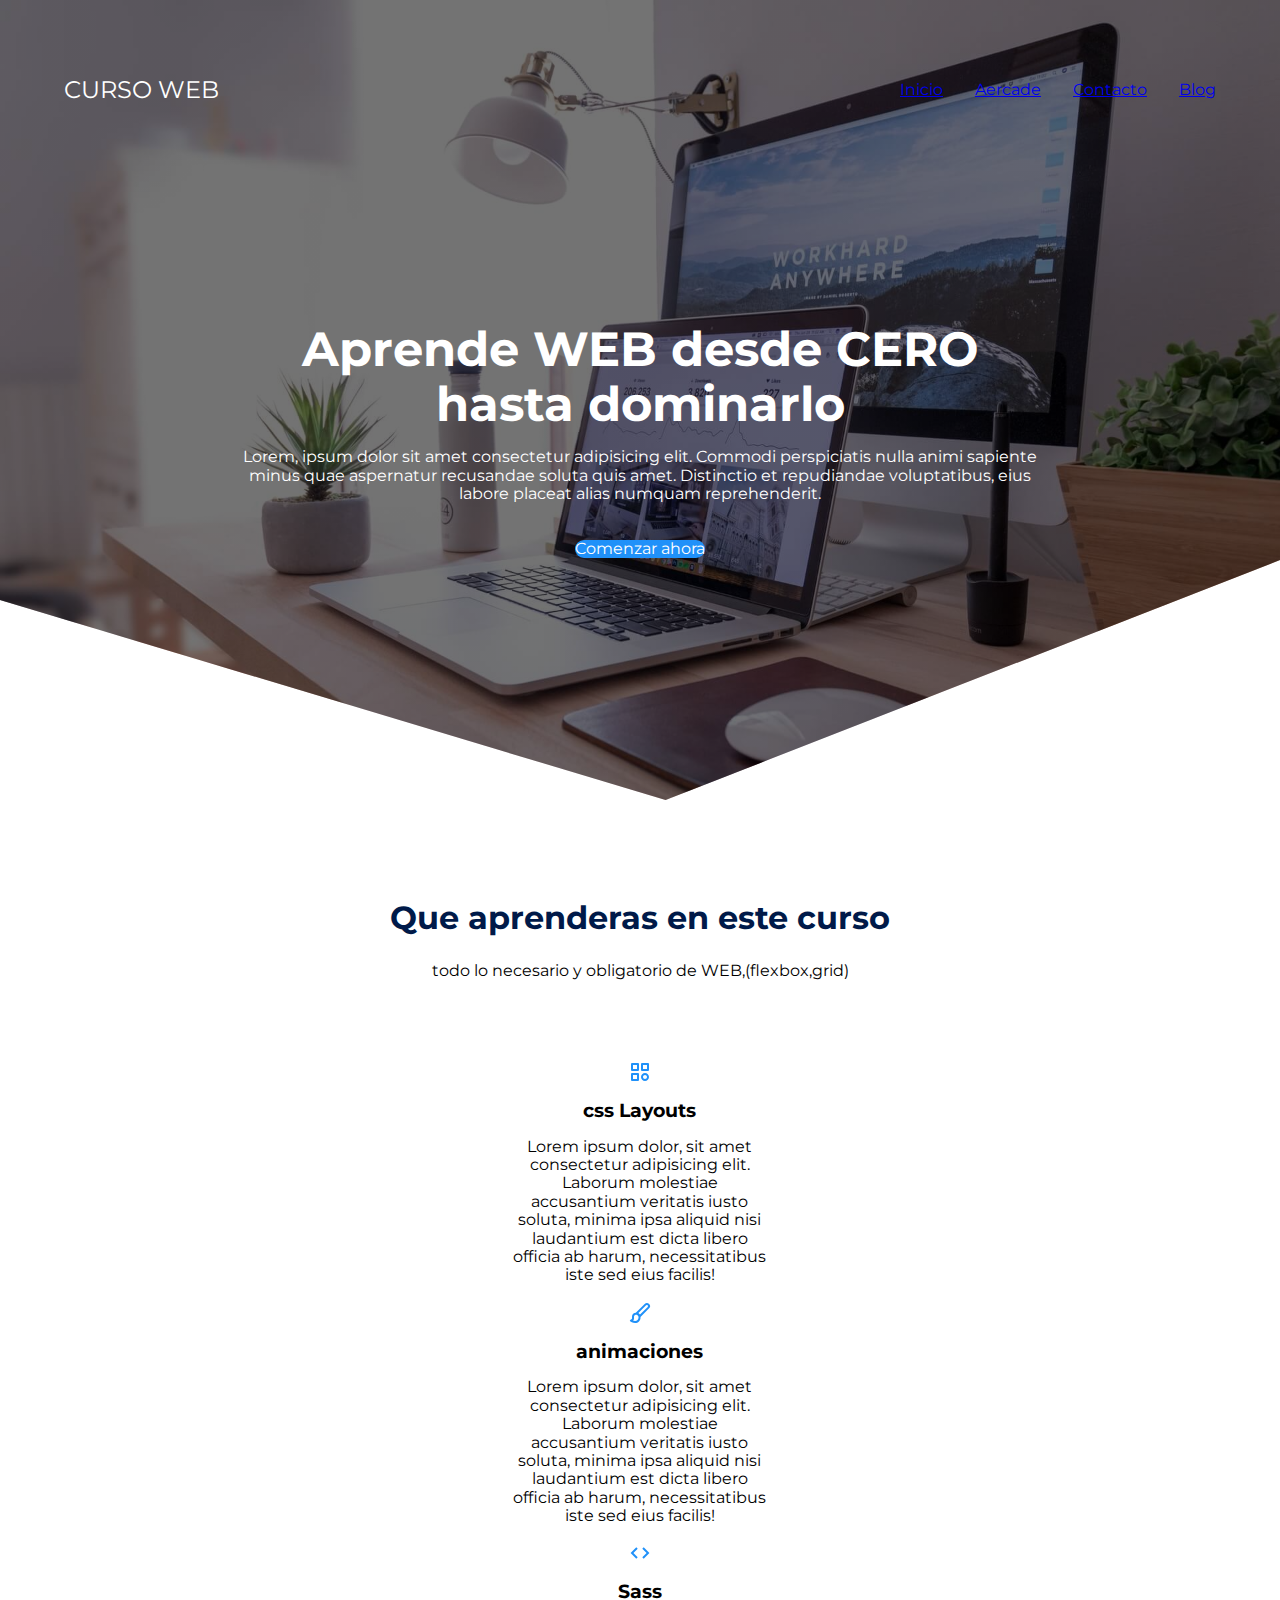
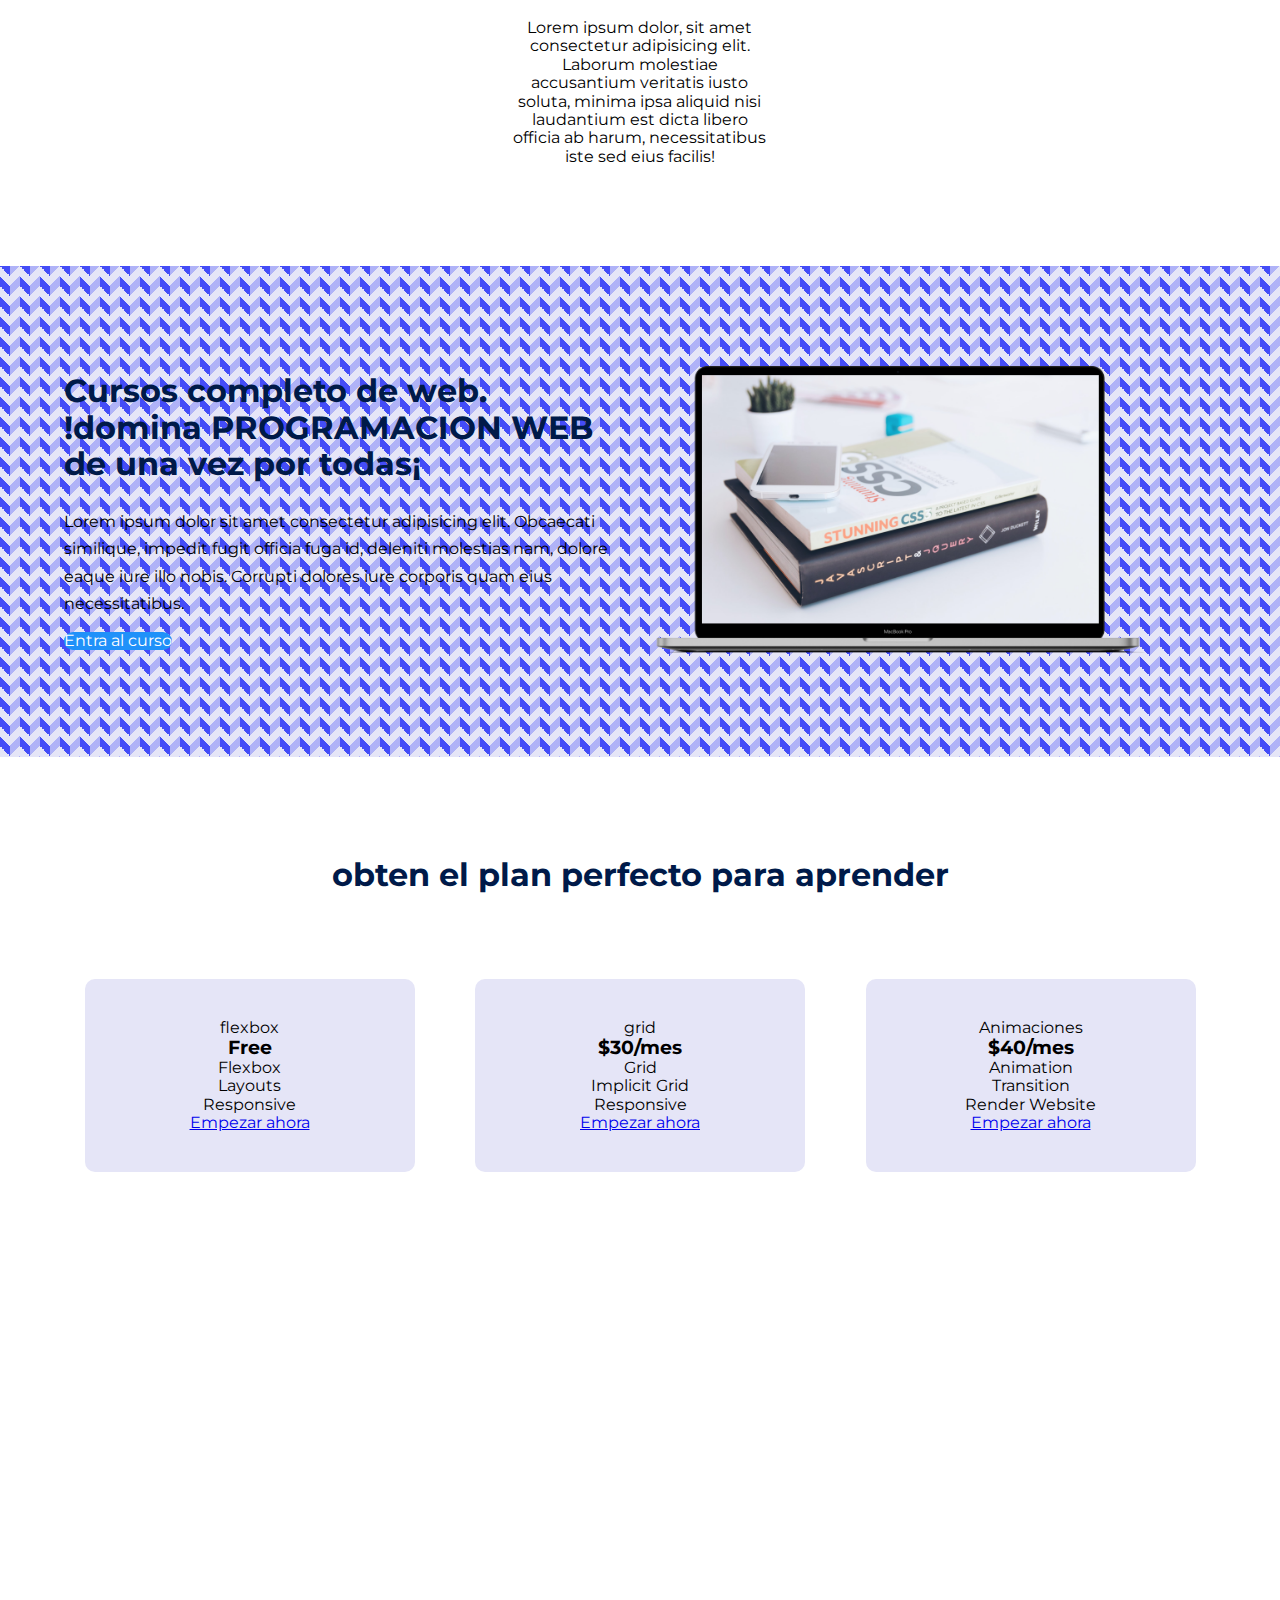
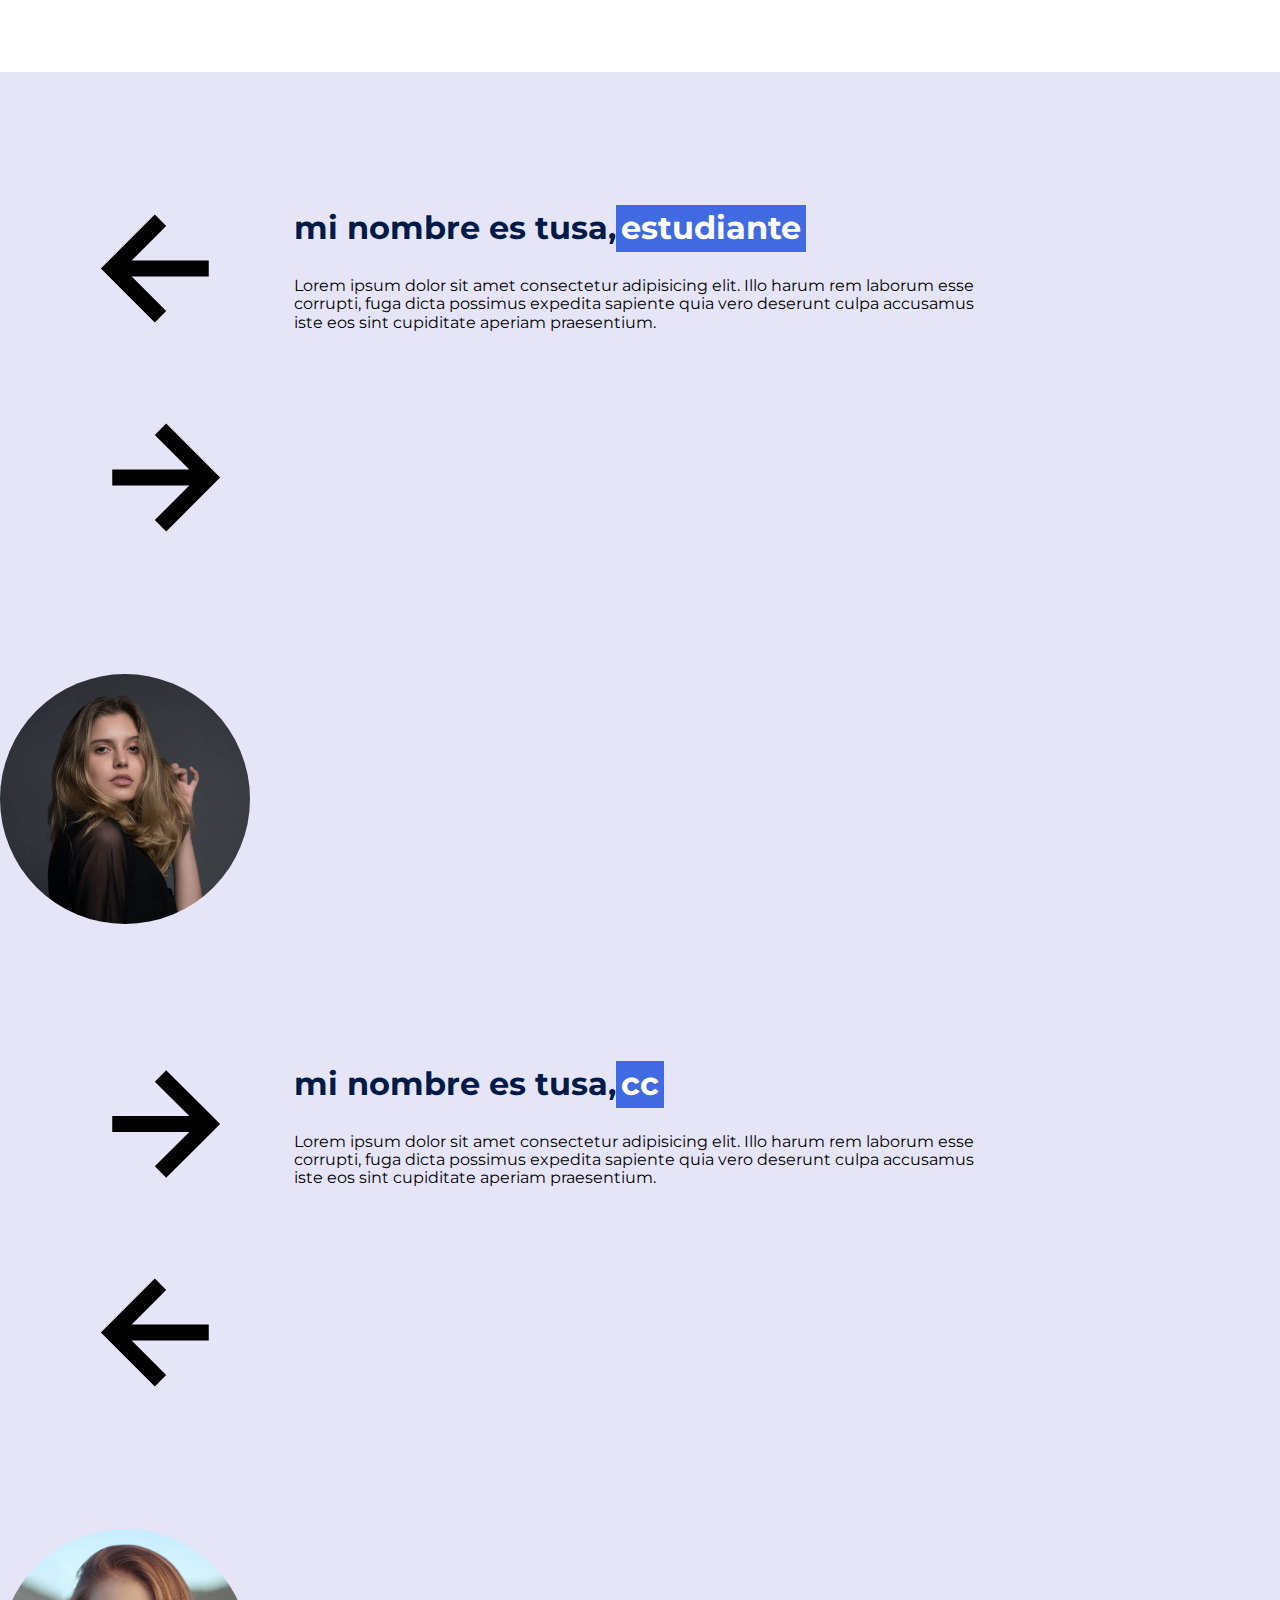
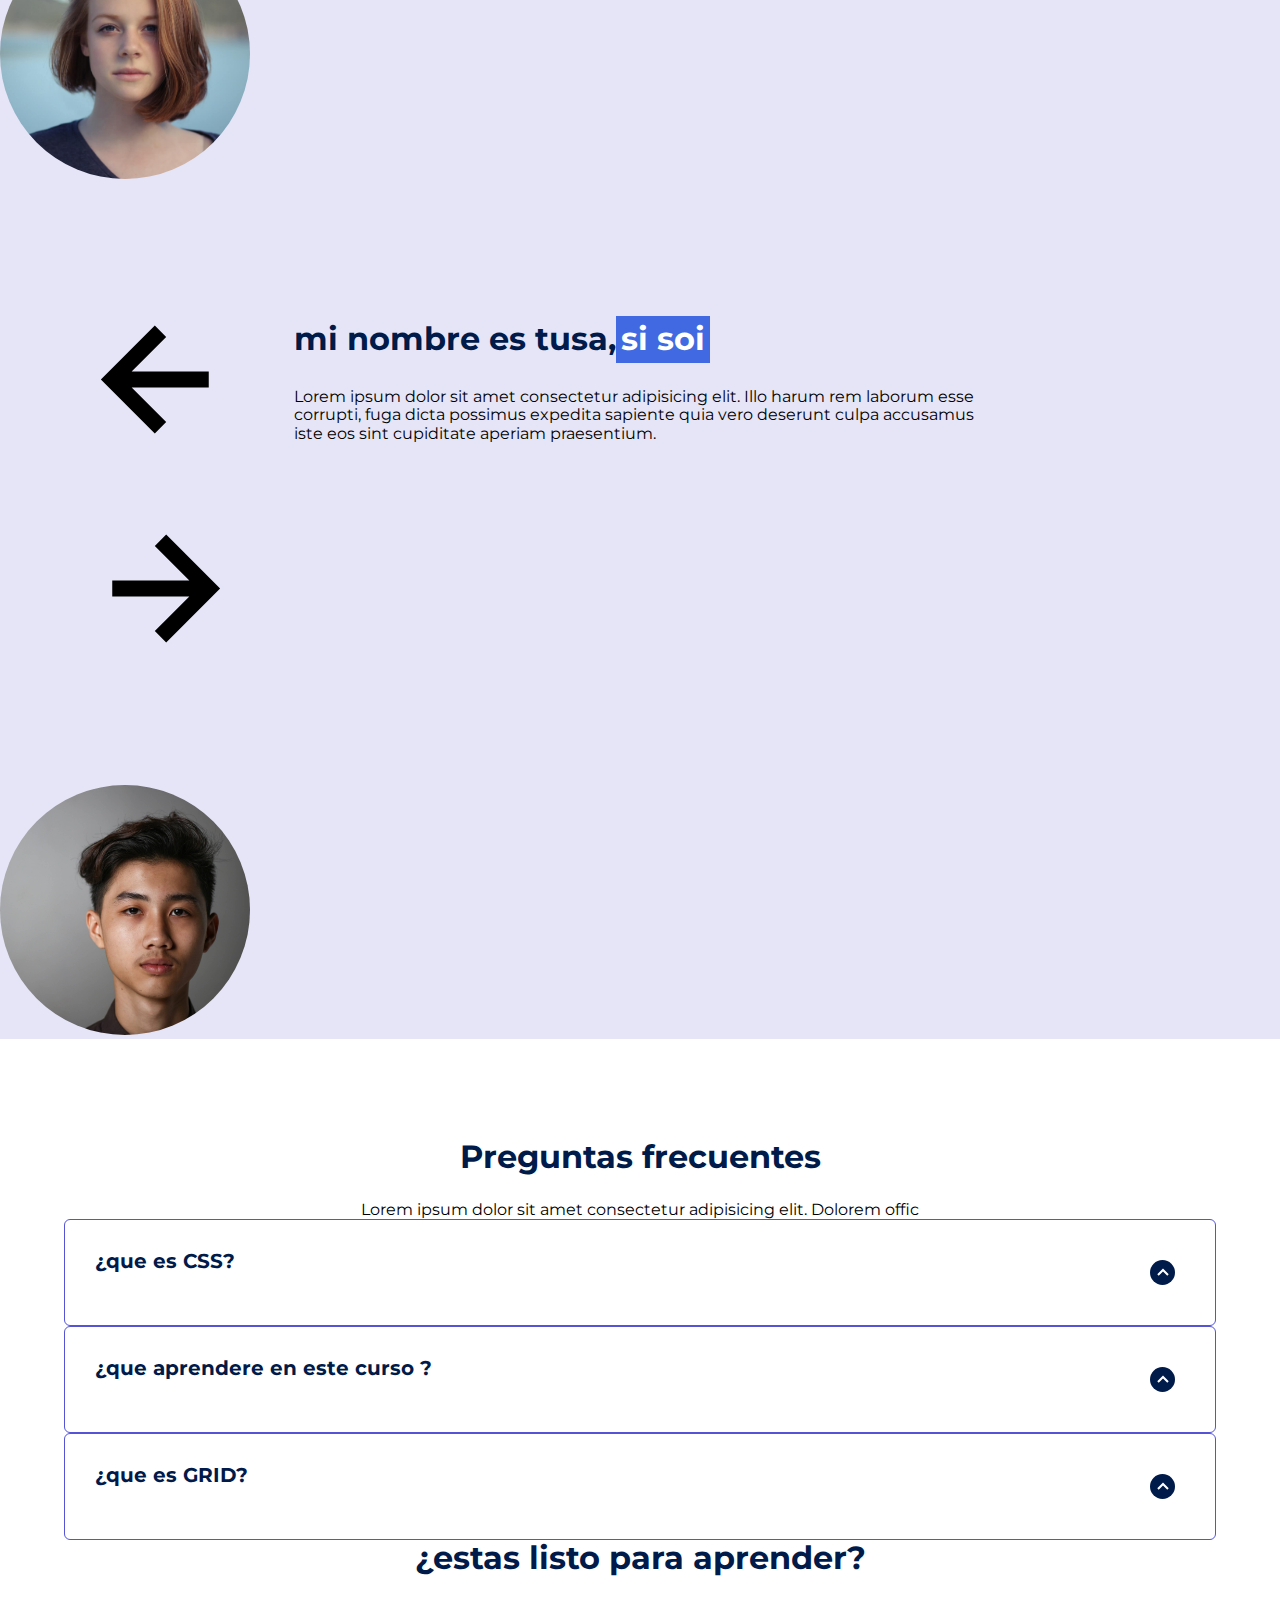
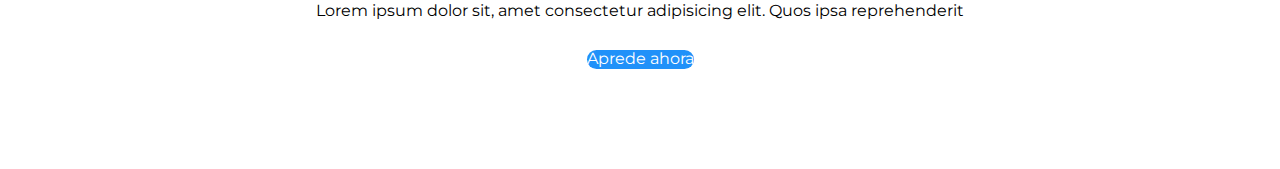
<file: index.html>
<!DOCTYPE html>
<html lang="es">
<head>
    <meta charset="UTF-8">
    <meta name="viewport" content="width=device-width, initial-scale=1.0">
    <title>Curso WEB.</title>
    <link rel="shortcut icon" href="./assets/favicon.png" type="image/x-icon">
    <link rel="stylesheet"href="/css/normalize.css">
    <link rel="stylesheet"href="/css/styles.css">
</head>
<body>
    <header class="hero">
        <nav class="nav container">
            <div class="nav_logo">
                <h2 class="nav_title">CURSO WEB</h2>
            </div>
            <ul class="nav_link nav_link--menu">
                <li class="nav_items">
                    <a href="#" class="nav_link">Inicio</a>
                </li>
                <li class="nav_items">
                    <a href="#" class="nav_link">Aercade</a>
                </li>
                <li class="nav_items">
                    <a href="#" class="nav_link">Contacto</a>
                </li>
                <li class="nav_items">
                    <a href="#" class="nav_link">Blog</a>
                </li>
                <img class="nav_img" src="./assets/close.svg" class="nav_close" alt="close">
            </ul>
            <div class="nav_menu">
                <img src="./assets/menu.svg" class="nav_img" alt="iconMenu">
            </div>
            
        </nav>

        <section class="hero_container container">
            <h1 class="hero_title"> Aprende WEB desde CERO hasta dominarlo</h1>
            <p class="hero_paragraph">Lorem, ipsum dolor sit amet consectetur adipisicing elit. Commodi perspiciatis nulla animi sapiente minus quae aspernatur recusandae soluta quis amet. Distinctio et repudiandae voluptatibus, eius labore placeat alias numquam reprehenderit.</p>
            <a href="#" class="cta">Comenzar ahora</a>
        </section>

    </header>
    <main>
        <section class="container about">
            <h2 class="subtitle">Que aprenderas en este curso </h2>
            <p class="about_paragraph"> todo lo necesario y obligatorio de WEB,(flexbox,grid) </p>
            <div class="about_main">
                <article class="about_icons">
                    <img src="./assets/shapes.svg" class="about_icon" alt="#">
                    <h3 class="about_title">css Layouts</h3>
                    <p class="about_paragraph">Lorem ipsum dolor, sit amet consectetur adipisicing elit. Laborum molestiae accusantium veritatis iusto soluta, minima ipsa aliquid nisi laudantium est dicta libero officia ab harum, necessitatibus iste sed eius facilis!</p>
                </article>
                 <article class="about_icons">
                    <img src="./assets/paint.svg" class="about_icon" alt="#">
                    <h3 class="about_title">animaciones</h3>
                    <p class="about_paragraph">Lorem ipsum dolor, sit amet consectetur adipisicing elit. Laborum molestiae accusantium veritatis iusto soluta, minima ipsa aliquid nisi laudantium est dicta libero officia ab harum, necessitatibus iste sed eius facilis!</p>
                </article>
                 <article class="about_icons">
                    <img src="./assets/code.svg" class="about_icon" alt="#">
                    <h3 class="about_title">Sass</h3>
                    <p class="about_paragraph">Lorem ipsum dolor, sit amet consectetur adipisicing elit. Laborum molestiae accusantium veritatis iusto soluta, minima ipsa aliquid nisi laudantium est dicta libero officia ab harum, necessitatibus iste sed eius facilis!</p>
                </article>
            </div>
        </section>
        <section class="knowledge">
            <div class="knowledge_container container">
                <div class="knowledge_texts">
                    <h2 class="subtitle">Cursos completo de web. !domina PROGRAMACION WEB de una vez por todas¡</h2>
                    <p class="knowledge_paragraph">Lorem ipsum dolor sit amet consectetur adipisicing elit. Obcaecati similique, impedit fugit officia fuga id, deleniti molestias nam, dolore eaque iure illo nobis. Corrupti dolores iure corporis quam eius necessitatibus.</p>
                    <a href="#" class="cta">Entra al curso</a>
                </div>
                <figure class="knowledge_picture">
                    <img src="./assets/macbook.png" class="knowledge_img">
                </figure>
            </div>
        </section>
        <section class="price container">
            <h2 class="subtitle">obten el plan perfecto para aprender</h2>
            <div class="price_table">
                <div class="price_element">
                    <p class="plan_name">flexbox</p>
                    <h3 class="plan_price">Free</h3>
                    <div class="plan_items">
                        <p class="plan_features">Flexbox</p>
                        <p class="plan_features">Layouts</p>
                        <p class="plan_features">Responsive</p>
                    </div>
                    <a href="#" class="plan_cta">Empezar ahora</a>
                </div>
                <div class="price_element price_element--best">
                    <p class="plan_name">grid</p>
                    <h3 class="plan_price">$30/mes</h3>
                    <div class="plan_items">
                        <p class="plan_features">Grid</p>
                        <p class="plan_features">Implicit Grid</p>
                        <p class="plan_features">Responsive</p>
                    </div>
                    <a href="#" class="plan_cta">Empezar ahora</a>
                </div>
                <div class="price_element ">
                    <p class="plan_name">Animaciones</p>
                    <h3 class="plan_price">$40/mes</h3>
                    <div class="plan_items">
                        <p class="plan_features">Animation</p>
                        <p class="plan_features">Transition</p>
                        <p class="plan_features">Render Website</p>
                    </div>
                    <a href="#" class="plan_cta">Empezar ahora</a>
                </div>
            </div>
        </section>
          <section class="container about">

        </section>

        <section class="knowledge">

        </section>

        <section class="price container">

        </section>

        <section class="testimony">
            <div class="testimony_container container">
                <img src="/assets/leftarrow.svg" class="testimony_arrow" id="before">
                <section class="testimony_body testimony_body--show" data-id="1">
                    <div class="testimony_texts">
                        <h2 class="subtitle">mi nombre es tusa,<span class="testimony_course">estudiante</span></h2>
                        <p class="testimony_review">Lorem ipsum dolor sit amet consectetur adipisicing elit. Illo harum rem laborum esse corrupti, fuga dicta possimus expedita sapiente quia vero deserunt culpa accusamus iste eos sint cupiditate aperiam praesentium.</p>
                    </div>
                </section>
                   <img src="/assets/rightarrow.svg" class="testimony_arrow" id="next">
            </div>
         
            <figure class="testimony_picture">
                <img src="/assets/face.jpg" class="testimony_img" alt="perfil1">
            </figure>
            
        </section>

        <section class="testimony">
            <div class="testimony_container container">
                 <img src="/assets/rightarrow.svg" class="testimony_arrow" id="next">
                <img src="/assets/leftarrow.svg" class="testimony_arrow" id="before">
                <section class="testimony_body testimony_body--show" data-"="2">
                    <div class="testimony_texts">
                        <h2 class="subtitle">mi nombre es tusa,<span class="testimony_course">cc</span></h2>
                        <p class="testimony_review">Lorem ipsum dolor sit amet consectetur adipisicing elit. Illo harum rem laborum esse corrupti, fuga dicta possimus expedita sapiente quia vero deserunt culpa accusamus iste eos sint cupiditate aperiam praesentium.</p>
                    </div>
                </section>
            </div>
            <figure class="testimony_picture">
                <img src="/assets/face2.jpg" class="testimony_img" alt="perfil1">
            </figure>
        </section>

        <section class="testimony">
            <div class="testimony_container container">
                <img src="/assets/leftarrow.svg" class="testimony_arrow" id="before">
                <img src="/assets/rightarrow.svg" class="testimony_arrow" id="next">
                <section class="testimony_body testimony_body--show" data-"="3">
                    <div class="testimony_texts">
                        <h2 class="subtitle">mi nombre es tusa,<span class="testimony_course">si soi</span></h2>
                        <p class="testimony_review">Lorem ipsum dolor sit amet consectetur adipisicing elit. Illo harum rem laborum esse corrupti, fuga dicta possimus expedita sapiente quia vero deserunt culpa accusamus iste eos sint cupiditate aperiam praesentium.</p>
                    </div>
                </section>
            </div>
            <figure class="testimony_picture">
                <img src="/assets/face3.jpg" class="testimony_img" alt="perfil1">
            </figure>
        </section>
        <section class="questions container">
            <h2 class="subtitle">Preguntas frecuentes</h2>
            <p class="questions_paragraph">Lorem ipsum dolor sit amet consectetur adipisicing elit. Dolorem offic</p>
            <selection class="questions container">
                <article class="questions_padding">
                    <div class="questions_answare">
                        <h3 class="questions_title">¿que es CSS?
                            <span class="questions_arrow">
                            <img src="/assets/arrow.svg" class="questions_img" alt="arrow">
                        </span>
                        </h3>
                        <p class="questions_show">
                            Lorem ipsum dolor sit amet, consectetur adipisicing elit. Quibusdam porro quo magnam dolores 
                        </p>
                    </div>
                </article>
                 <article class="questions_padding">
                    <div class="questions_answare">
                        <h3 class="questions_title">¿que aprendere en este curso ?
                            <span class="questions_arrow">
                            <img src="/assets/arrow.svg" class="questions_img" alt="arrow">
                        </span>
                        </h3>
                        <p class="questions_show">
                            Lorem ipsum dolor sit amet, consectetur adipisicing elit. Quibusdam porro quo magnam dolores 
                        </p>
                    </div>
                </article>
                 <article class="questions_padding">
                    <div class="questions_answare">
                        <h3 class="questions_title">¿que es GRID?
                            <span class="questions_arrow">
                            <img src="/assets/arrow.svg" class="questions_img" alt="arrow">
                        </span>
                        </h3>
                        <p class="questions_show">
                            Lorem ipsum dolor sit amet, consectetur adipisicing elit. Quibusdam porro quo magnam dolores 
                        </p>
                    </div>
                </article>
            </selection>
            <section class="questions_offer">
                <h2 class="subtitle">¿estas listo para aprender?</h2>
                <p class="questions_copy">Lorem ipsum dolor sit, amet consectetur adipisicing elit. Quos ipsa reprehenderit</p>
                <a href="#"class="cta">Aprede ahora</a>
        </section>
        </section>
    </main>
    <script src="/js/slider.js"></script>
    <script src="/js/questions.js"></script>
</body>

</html>
</file>
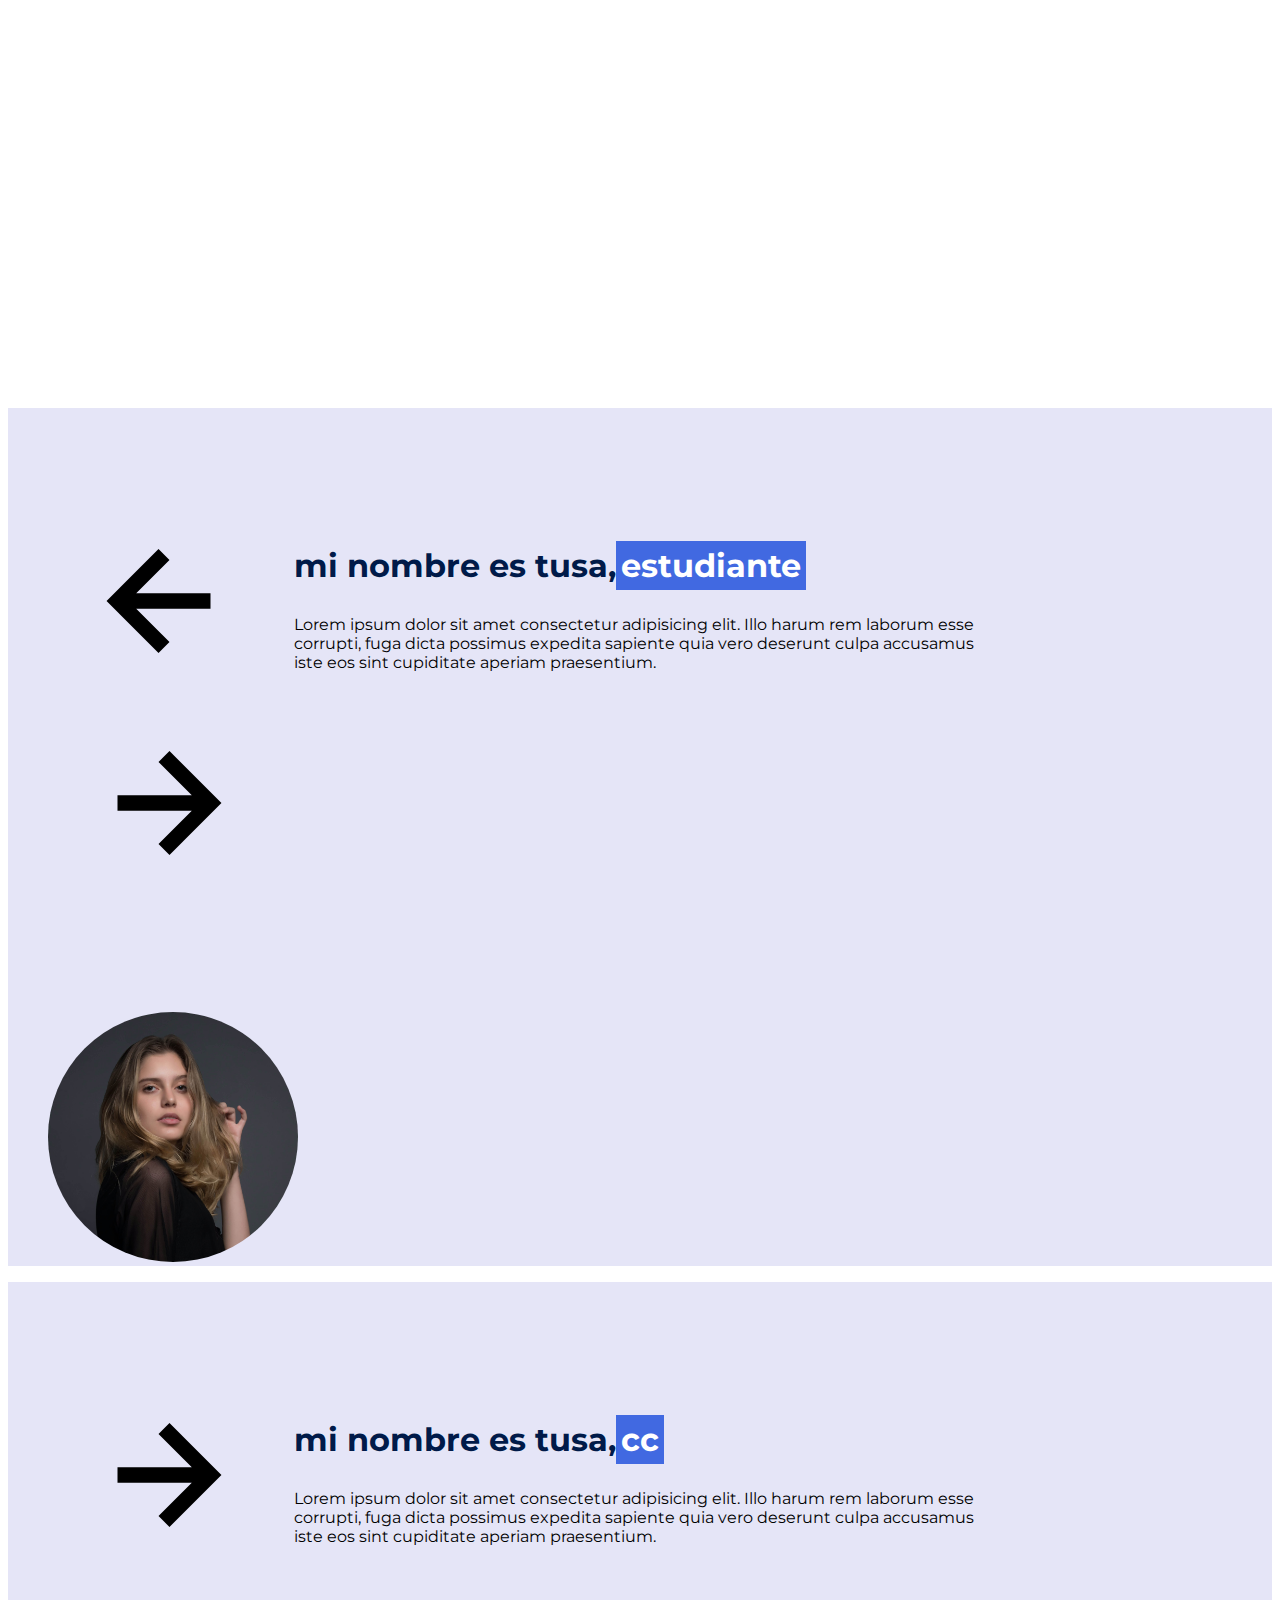
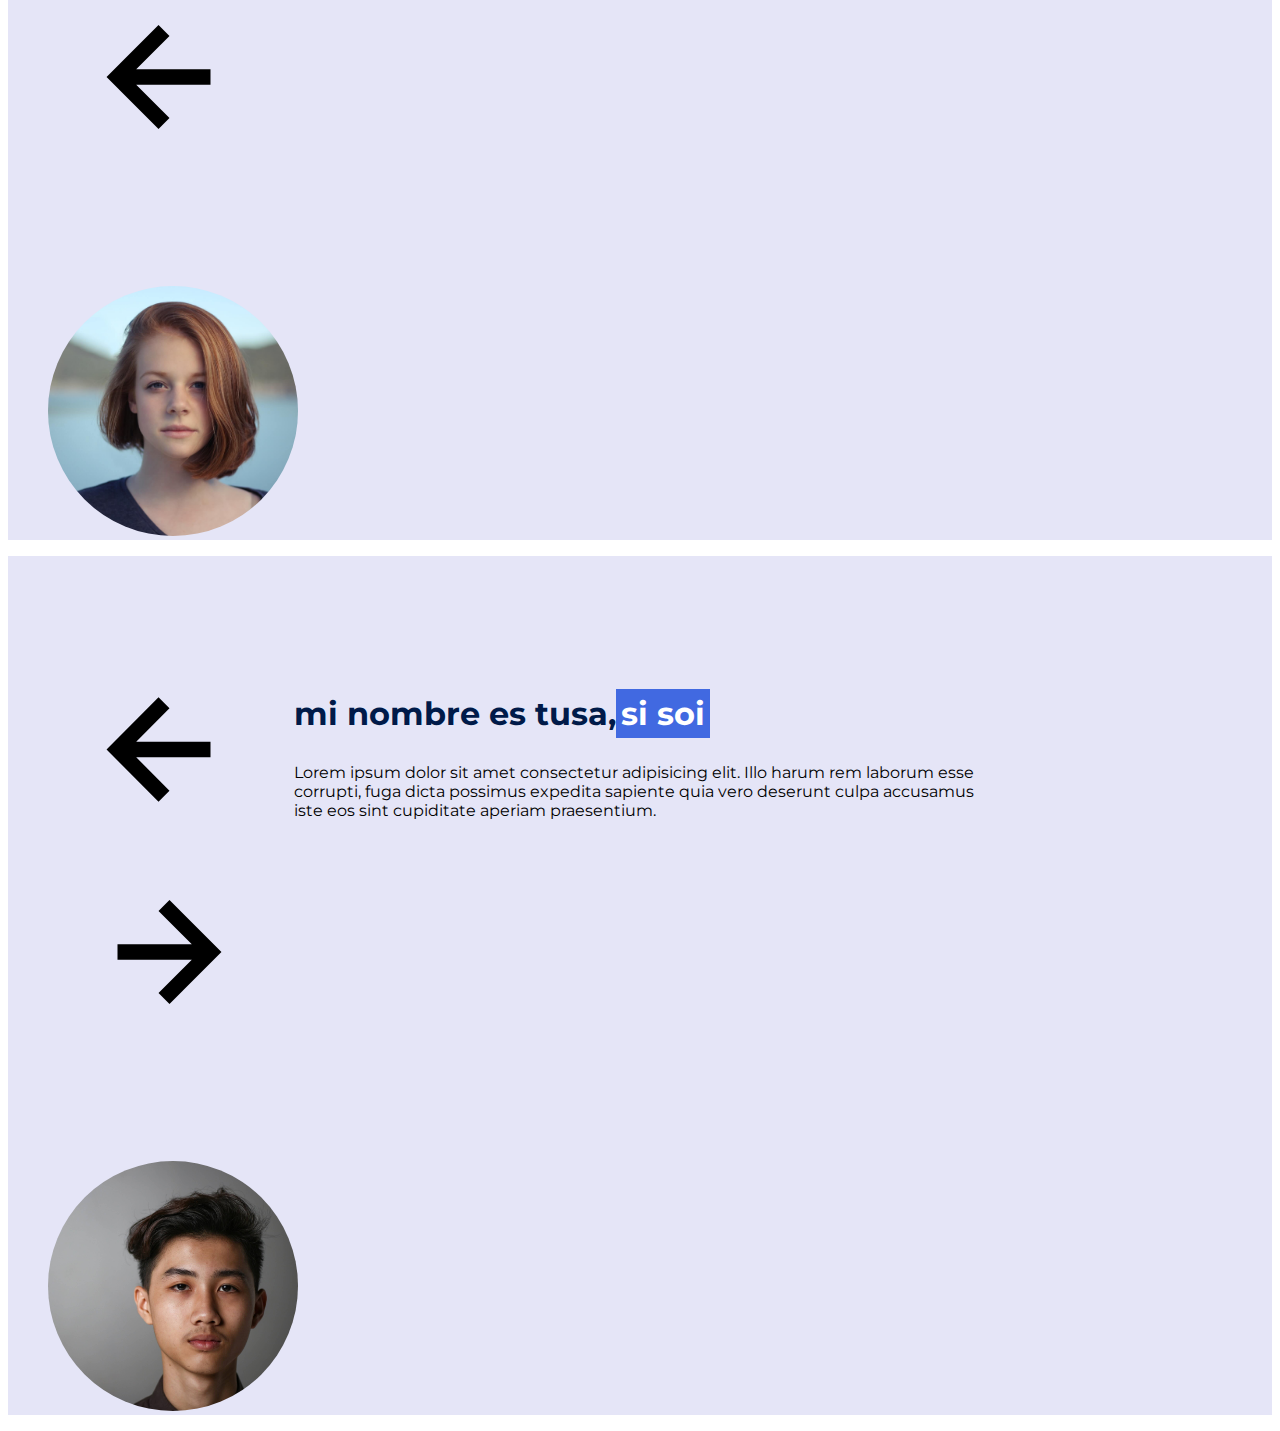
<file: js/index.html>
<!DOCTYPE html>
<html lang="en">
<head>
    <meta charset="UTF-8">
    <meta name="viewport" content="width=>, initial-scale=1.0">
    <link rel="stylesheet"href="/css/styles.css">
    <title>Document</title>
</head>
<body>
    <main>
        <section class="container about">

        </section>

        <section class="knowledge">

        </section>

        <section class="price container">

        </section>

        <section class="testimony">
            <div class="testimony_container container">
                <img src="/assets/leftarrow.svg" class="testimony_arrow" id="before">
                <section class="testimony_body testimony_body--show" data-id="1">
                    <div class="testimony_texts">
                        <h2 class="subtitle">mi nombre es tusa,<span class="testimony_course">estudiante</span></h2>
                        <p class="testimony_review">Lorem ipsum dolor sit amet consectetur adipisicing elit. Illo harum rem laborum esse corrupti, fuga dicta possimus expedita sapiente quia vero deserunt culpa accusamus iste eos sint cupiditate aperiam praesentium.</p>
                    </div>
                </section>
                   <img src="/assets/rightarrow.svg" class="testimony_arrow" id="next">
            </div>
         
            <figure class="testimony_picture">
                <img src="/assets/face.jpg" class="testimony_img" alt="perfil1">
            </figure>
            
        </section>

        <section class="testimony">
            <div class="testimony_container container">
                 <img src="/assets/rightarrow.svg" class="testimony_arrow" id="next">
                <img src="/assets/leftarrow.svg" class="testimony_arrow" id="before">
                <section class="testimony_body testimony_body--show" data-"="2">
                    <div class="testimony_texts">
                        <h2 class="subtitle">mi nombre es tusa,<span class="testimony_course">cc</span></h2>
                        <p class="testimony_review">Lorem ipsum dolor sit amet consectetur adipisicing elit. Illo harum rem laborum esse corrupti, fuga dicta possimus expedita sapiente quia vero deserunt culpa accusamus iste eos sint cupiditate aperiam praesentium.</p>
                    </div>
                </section>
            </div>
            <figure class="testimony_picture">
                <img src="/assets/face2.jpg" class="testimony_img" alt="perfil1">
            </figure>
        </section>

        <section class="testimony">
            <div class="testimony_container container">
                <img src="/assets/leftarrow.svg" class="testimony_arrow" id="before">
                <img src="/assets/rightarrow.svg" class="testimony_arrow" id="next">
                <section class="testimony_body testimony_body--show" data-"="3">
                    <div class="testimony_texts">
                        <h2 class="subtitle">mi nombre es tusa,<span class="testimony_course">si soi</span></h2>
                        <p class="testimony_review">Lorem ipsum dolor sit amet consectetur adipisicing elit. Illo harum rem laborum esse corrupti, fuga dicta possimus expedita sapiente quia vero deserunt culpa accusamus iste eos sint cupiditate aperiam praesentium.</p>
                    </div>
                </section>
            </div>
            <figure class="testimony_picture">
                <img src="/assets/face3.jpg" class="testimony_img" alt="perfil1">
            </figure>
        </section>
        <section></section>
    </main>
</body>


</html>
</file>
<file: css/styles.css>
@import url('https://fonts.googleapis.com/css2?family=Montserrat:ital,wght@0,100..900;1,100..900&display=swap');

:root{
     --padding-container: 100px 0;
     --color-title: #001a49;

}



body{
     font-family: "Montserrat", sans-serif;
}

.container{
     width: 90%;
     max-width: 1200px;
     margin: auto;
     overflow: hidden;
     padding: var(--padding-container);
}

.hero{
     width: 100%;
     height: 100vh;
     min-height: 600px;
     max-height: 800px;  
     position: relative;
     display: grid;
     grid-template-rows: 180px 1fr;
     color: #fff;
}
.hero::before{
     content: "";
     position: absolute;
     top: 0;
     left: 0;
     width: 100%;
     height: 100%;
     background-image: linear-gradient(180deg,#0000008c 0%,#0000008c 100%),url(../assets/computer.jpg);
     background-size: cover;
     clip-path: polygon(0 0, 100% 0, 100% 70%, 52% 100%, 0 75%);
     z-index: -1;
}
.nav{
     --padding-container:0;
     height: 100%;
     display: flex;
     align-items: center;
}
.nav_title{
     font-weight: 400;
}
.nav_link{
     margin-left:auto ;
     padding: 0%;
     display: grid;
     grid-auto-flow: column;
     grid-auto-columns: max-content;
     gap:2em;
}
.nav_items{
     list-style: none;
}

.nav_links{
     color: #fff;
     text-decoration: none;
}    
.nav_menu{
     margin-left: auto;
     cursor: pointer;
     display: none;
}
.nav_img{
     display: block;
     width: 30px;
     display: none;
}
.nav_close{
     display: var(--show,none);
}
.hero_container{
     max-width: 800px;
     --padding-container:0;
     display: grid;
     grid-auto-rows: max-content;
     align-content: center;
     gap:1em;
     padding-bottom: 100px;
     text-align: center;
}
.hero_title{
     font-size: 3rem;

}
.hero_paragraph{
     margin-bottom: 20px;
}
.cta{
     display: inline-block;
     background-color:#2091f9;
     justify-self: center;
     color: #fff;
     text-decoration: none;
     padding: 13px,30px;
     border-radius:32px;
}

/*Abouts*/
.about{
     text-align: center;
}

.subtitle{
     color: var(--color-title);
     font-size: 2rem;
     margin-bottom: 25px ;
}

.abouts_paragraph{
     line-height: 1.7;
}
.about_icons{
     display: grid;
     gap:1em;
     justify-items: center;
     width: 260px;
     overflow: hidden;
     margin: 0 auto;
}
.about_main{
     padding-top: 80px;
     display: grid;
     width: 90%;
     margin: 0 auto;
     gap: 1em;
     overflow: hidden;
     grid-auto-columns: repeat(auto-fit,auto);
}
.about_icon{
     width: 50;
}
/*Knowlenge*/

.knowledge{
     background-color: #e5e5f7;
     background-color: #e5e5f7;
     /*opacity: 0.8;*/
     background: linear-gradient(135deg, #444cf755 25%, transparent 25%) -10px 0/ 20px 20px, linear-gradient(225deg, #444cf7 25%, transparent 25%) -10px 0/ 20px 20px, linear-gradient(315deg, #444cf755 25%, transparent 25%) 0px 0/ 20px 20px, linear-gradient(45deg, #444cf7 25%, #e5e5f7 25%) 0px 0/ 20px 20px;
     overflow: hidden;
     
}

.knowledge_container{
     display: grid;
     grid-template-columns: 1fr 1fr;
     gap:1em;
     align-items: center;

}
.knowledge_picture{
     max-width: 500px;
}
.knowledge_paragraph{
     line-height: 1.7;
     margin-bottom: 15px;
}
.knowledge_img{
     width: 100%;
}
/*price*/

.price{
     text-align: center;
}
.price_table{
     padding-top: 60px;
     display: flex;
     flex-wrap: wrap;
     gap:2.5em;
     justify-content: space-evenly;
     align-items: center;
}
.price_element{
     background-color: #e5e5f7;
     text-align: center;
     border-radius: 10px;
     width: 330px;
     padding: 40px;
     --color-plan:#696871;
     --color-price:#1D293f;
     --bg-cta:#fff;
     --color-cta:#5454d4;
     --color-item:#696871;
}
.price_elemnt--best{
     background-color:#ff7143 ;
     --color-plan: rgb(255,255,255/75%)
     --color-price:#1d293f;
     --bg-cta:#9f3919;
     --color-cta:#fff;
     --color-item:#696871;
}
.price_name{
     color: var(--color-plan);
     margin-bottom: 15px;
     font-weight: 300;
}
.plan.price{
     font-size: 2.5rem;
     color: var(--color-price);
}
.proce-items{
     margin-top:35%;
     display: grid;
     gap: 1em;
     font-weight: 300;
     font-size:1.3rem;
     margin-bottom: 50px;
     color: var(--color-item);

}
.price_cta{
     display: block;
     padding: 20px 0;
     text-decoration: none;
     background-color: var(--bg-cta);
     font-weight: 600;
     color: var(--bg-cta)
     box-shadow 0 0 1px rgba(red, green, blue);
}
.testimony{
     background-color: #e5e5f7 ;
}

.testimony_container{
     display: grid;
     grid-template-columns: 50px,1fr;
     gap:1em;
     align-items: center;
}
.testimony_body{
     display: grid;
     grid-template-columns: 1fr max-content;
     justify-content: space-between;
     align-items: center ;
     gap:2em;
     grid-column:2/3;
     grid-row: 1/2;
     opacity: 0;
     pointer-events: none;
}
.testimony_body--show{
     pointer-events: unset;
     opacity: 1;
     transition: opacity 1.5s ease-in-out;

}
.testimony_img{
     width: 250px;
     height: 250px;
     border-radius: 50%;
     object-fit: cover;
     object-position: 50% 30%;
}

.testimony_texts{
     max-width: 700px;
}

.testimony_course{
     background-color: royalblue;
     color:#fff;
     display: inline-block;
     padding: 5px;

}
.testimony_arrow{
     width: 90%;
}
/* questions*/
.questions{
     text-align: center;
}

.questions_container{
     display: grid;
     gap:2em;
     padding-top:50%;
     padding-bottom: 100%;

}

.questions_padding{
     padding: 0;
     transition: padding .3s;
     border: 1px solid #5454d4;
     border-radius: 6px;
}
.questions_padding--add{
     padding-bottom:30%;
}

.questions_answare{
     padding: 0 30px 0;
     overflow: hidden;
}
.questions_title{
     text-align: center;
     display: flex;
     font-size: 20px;
     padding: 30px 0 30px;
     cursor:pointer ;
     color:var(--color-title);
     justify-content: space-between;
}

.questions_arrow{
     border-radius: 50%;
     background-color: var(--color-title);
     width: 25px;
     height: 25px;
     display: flex;
     justify-content: center;
     align-items: center;
     align-self: flex-end;
     margin: 10px;
     transition: .3s;
}

.questions_arrow--rotate{
     transform: rotate(180deg);    
}

.questions_show{
     text-align: left;
     height: 0;
     transition: height .3s;
}

.questions_img{
     display: block;
}
.questions_copy{
     width: 60%;
     margin: 0 auto;
     margin-bottom: 30px;
}
</file>
